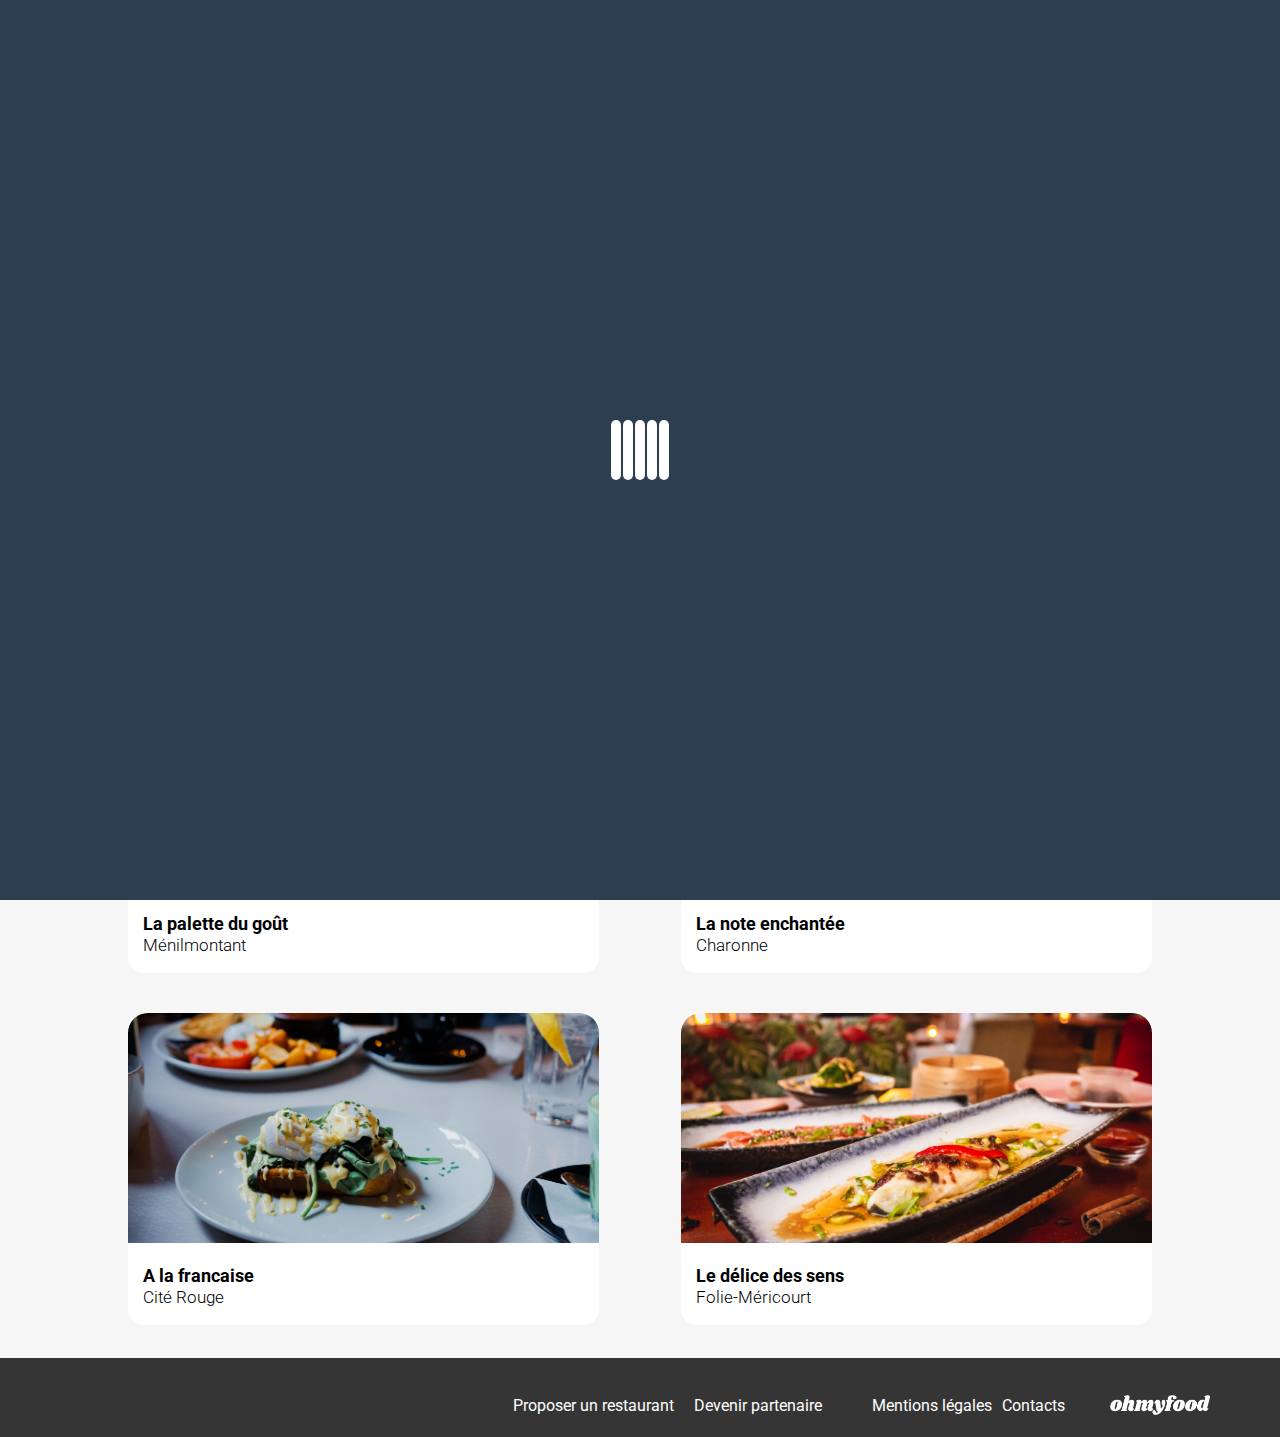
<file: index.html>
<!DOCTYPE html>
<html lang="fr">

<head>
    <meta charset="UTF-8">
    <meta name="viewport" content="width=device-width, initial-scale=1.0">
    <link rel="stylesheet" href="styles/main.css">
    <link rel="preconnect" href="https://fonts.googleapis.com">
    <link rel="preconnect" href="https://fonts.gstatic.com" crossorigin>
    <link
        href="https://fonts.googleapis.com/css2?family=Roboto:ital,wght@0,100;0,300;0,400;0,500;0,700;0,900;1,100;1,300;1,400;1,500;1,700;1,900&family=Shrikhand&display=swap"
        rel="stylesheet">
    <link rel="stylesheet" href="https://cdnjs.cloudflare.com/ajax/libs/font-awesome/6.2.1/css/all.min.css"
        integrity="sha512-MV7K8+y+gLIBoVD59lQIYicR65iaqukzvf/nwasF0nqhPay5w/9lJmVM2hMDcnK1OnMGCdVK+iQrJ7lzPJQd1w=="
        crossorigin="anonymous" referrerpolicy="no-referrer">
    <title>ohmyfood</title>
</head>

<body>

    <div id="loader">
        <div class="loader-inner">
            <div class="loader-line-wrap">
                <div class="loader-line"></div>
            </div>
            <div class="loader-line-wrap">
                <div class="loader-line"></div>
            </div>
            <div class="loader-line-wrap">
                <div class="loader-line"></div>
            </div>
            <div class="loader-line-wrap">
                <div class="loader-line"></div>
            </div>
            <div class="loader-line-wrap">
                <div class="loader-line"></div>
            </div>
        </div>
    </div>

    <header>
        <nav>
            <a href="index.html">
            </a>
        </nav>
        <img id="LogoHeader" src="assets/icons/ohmyfood.png" alt="Logo oh my food">
    </header>

    <div class="location">
        <i class="fa-solid fa-location-dot"></i>
        <p class="location__title">Paris, Belleville</p>
    </div>

    <main>

        <section class="reservation">
            <h1 class="reservation__title"> Réservez le menu qui vous convient</h1>
            <span class="reservation__subtitle">Découvrez des restaurants d'exception, sélectionnés par nos
                soins.</span>
            <a href="#restaurants" class="cta">Explorer nos restaurants</a>
        </section>


        <section class="operation">

            <h2 class="operation__title ">Fonctionnement</h2>
            <div class="operation__line">
                <ul>
                    <li class="operation__button">
                        <i class="fa-solid fa-mobile-screen-button"></i>
                        <div class="operation__text">Choisissez un restaurant</div>
                        <div class="number">1</div>
                    </li>
                    <li class="operation__button">
                        <i class="fa-solid fa-bars"></i>
                        <div class="operation__text">Composez votre menu</div>
                        <div class="number">2</div>
                    </li>
                    <li class="operation__button">
                        <i class="fa-solid fa-store"></i>
                        <div class="operation__text">Dégustez au restaurant</div>
                        <div class="number">3</div>
                    </li>
                </ul>
            </div>
        </section>

        <section class="restaurants " id="restaurants">
            <h2 id="restaurants-title">Restaurants</h2>
            <div class="container">

                <article class="card">
                    <a href="restaurants/palette.html">
                        <img src="assets/img/jay-wennington-N_Y88TWmGwA-unsplash.jpg"
                             alt="Photo du restaurant la palette du goût">
                        <h3 class="card-txt">
                            La palette du goût<br>
                            <span class="card-txt__subtitle">Ménilmontant</span>
                        </h3>
                        <div class="news">
                            <div class="nouveau">Nouveau</div>
                        </div>
                    </a>
                          <i class="fa-regular fa-heart heart-icon"></i>
                          <i class="fa-solid fa-heart heart-icon solid-heart"></i>
                </article>

                <article class="card">
                    <a href="restaurants/la-note.html">
                        <img src="assets/img/stil-u2Lp8tXIcjw-unsplash.jpg" alt="Photo du restaurant la note enchantée">
                        <h3 class="card-txt">
                            La note enchantée<br class="flop">
                            <span class="card-txt__subtitle">Charonne</span>
                        </h3>
                        <div class="news">
                            <div class="nouveau">Nouveau</div>
                        </div>
                    </a>
                          <i class="fa-regular fa-heart heart-icon"></i>
                          <i class="fa-solid fa-heart heart-icon solid-heart"></i>
                </article>

                <article class="card">
                    <a href="restaurants/francaise.html">
                        <img src="assets/img/toa-heftiba-DQKerTsQwi0-unsplash.jpg"
                            alt="Photo du restaurant à la francaise">
                        <h3 class="card-txt">
                            A la francaise<br>
                            <span class="card-txt__subtitle">Cité Rouge</span>
                        </h3>        
                    </a>
                          <i class="fa-regular fa-heart heart-icon"></i>
                          <i class="fa-solid fa-heart heart-icon solid-heart"></i>
                </article>

                <article class="card">
                    <a href="restaurants/delice.html">
                        <img src="assets/img/louis-hansel-shotsoflouis-qNBGVyOCY8Q-unsplash.jpg"
                            alt="photo du restaurant le délice des sens">
                        <h3 class="card-txt">
                            Le délice des sens<br class="flop">
                            <span class="card-txt__subtitle">Folie-Méricourt</span>
                        </h3>          
                    </a>
                          <i class="fa-regular fa-heart heart-icon"></i>
                          <i class="fa-solid fa-heart heart-icon solid-heart"></i>         
                </article>
            </div>
        </section>
    </main>
    <footer>
        <div class="footer-container">
            <img id="LogoFooter" src="assets/icons/ohmyfood.png" alt="Logo oh my food">
            <ul>
                <li class="footer-text"><i class="fa-solid fa-utensils"></i><a href="#">Proposer un restaurant</a></li>
                <li class="footer-text"><i class="fa-solid fa-handshake-angle"></i><a href="#">Devenir partenaire</a>
                </li>
                <li class="footer-text second"><a href="#">Mentions légales</a></li>
                <li class="footer-text"><a href="#">Contacts</a></li>
            </ul>
        </div>
    </footer>
</body>

</html>
</file>
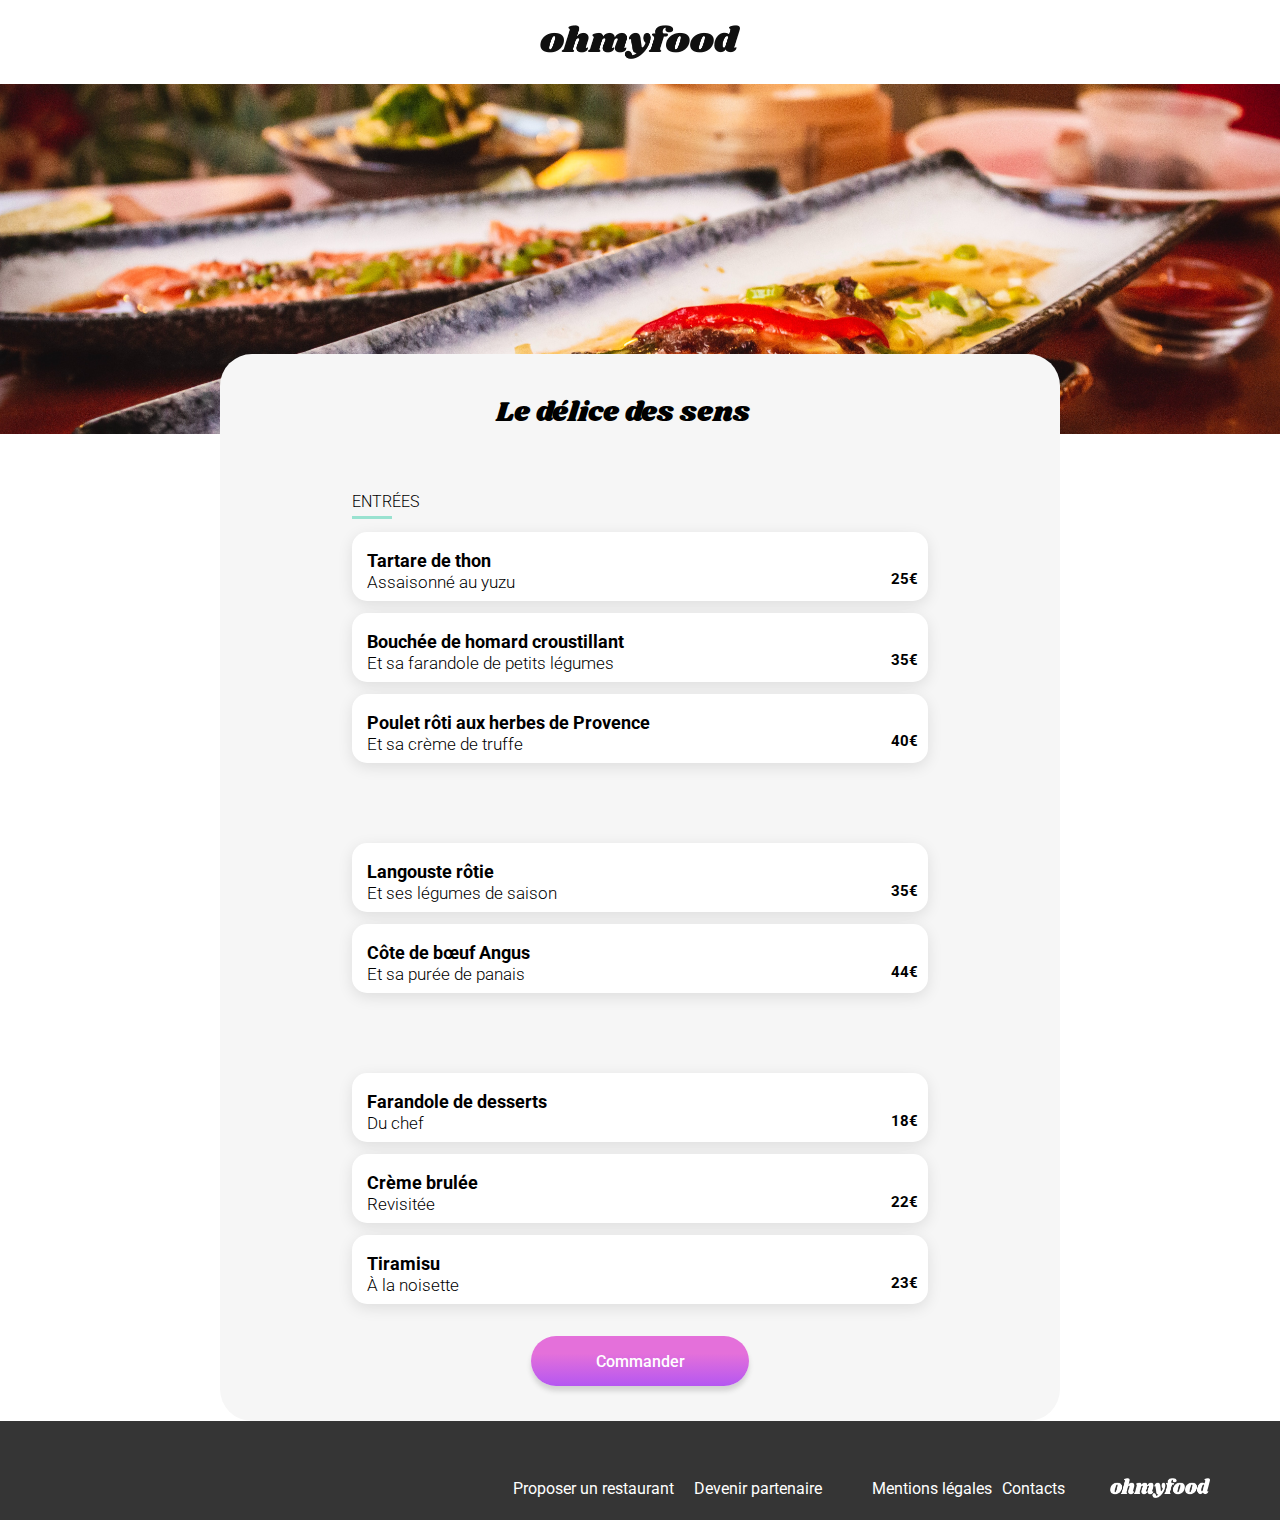
<file: restaurants/delice.html>
<!DOCTYPE html>
<html lang="fr">

<head>
    <meta charset="UTF-8">
    <meta name="viewport" content="width=device-width, initial-scale=1.0">
    <link rel="stylesheet" href="../styles/menu.css">
    <link rel="preconnect" href="https://fonts.googleapis.com">
    <link rel="preconnect" href="https://fonts.gstatic.com" crossorigin>
    <link
        href="https://fonts.googleapis.com/css2?family=Roboto:ital,wght@0,100;0,300;0,400;0,500;0,700;0,900&family=Shrikhand&display=swap"
        rel="stylesheet">
    <link rel="stylesheet" href="https://cdnjs.cloudflare.com/ajax/libs/font-awesome/6.2.1/css/all.min.css"
        integrity="sha512-MV7K8+y+gLIBoVD59lQIYicR65iaqukzvf/nwasF0nqhPay5w/9lJmVM2hMDcnK1OnMGCdVK+iQrJ7lzPJQd1w=="
        crossorigin="anonymous" referrerpolicy="no-referrer">
    <title>Menu - Le délice des sens</title>
</head>

<body>
    <header>
        <nav>
            <a href="../index.html">
                <i class="fa-solid fa-arrow-left"></i>
            </a>
        </nav>
        <img id="LogoHeader" src="../assets/icons/ohmyfood.png" alt="Logo oh my food">
    </header>

    <div class="top_image">
        <img src="../assets/img/louis-hansel-shotsoflouis-qNBGVyOCY8Q-unsplash.jpg"
            alt="Photo du Restaurant Le délice des sens">
    </div>

    <main>
        <section class="container">
            <div class="menu-title">
                <div class="menu-title__text">
                    <h1>Le délice des sens</h1>
                    <i class="fa-regular fa-heart heart-icon"></i>
                    <i class="fa-solid fa-heart heart-icon solid-heart"></i>
                </div>
            </div>

            <section class="menu-card">
                <h2 class="type-menu">Entrées</h2>

                <article class="card">
                    <div class="menu-label">
                        <h3 class="card-txt">
                            Tartare de thon<br>
                            <span class="card-txt__subtitle">Assaisonné au yuzu</span>
                        </h3>
                        <input type="checkbox" id="plat1" class="checkbox">
                        <label for="plat1" class="">
                            <span class="price">
                                <span class="card-price">25€</span>
                                <span class="marque-verif"><i class="fa-solid fa-circle-check fa-lg"></i></span>
                            </span>
                        </label>
                    </div>
                </article>

                <article class="card">
                    <div class="menu-label">
                        <h3 class="card-txt">
                            Bouchée de homard croustillant<br>
                            <span class="card-txt__subtitle">Et sa farandole de petits légumes</span>
                        </h3>
                        <input type="checkbox" id="plat2" class="checkbox">
                        <label for="plat2" class="">
                            <span class="price">
                                <span class="card-price">35€</span>
                                <span class="marque-verif"><i class="fa-solid fa-circle-check fa-lg"></i></span>
                            </span>
                        </label>
                    </div>
                </article>

                <article class="card">
                    <div class="menu-label">
                        <h3 class="card-txt">
                            Poulet rôti aux herbes de Provence<br>
                            <span class="card-txt__subtitle">Et sa crème de truffe</span>
                        </h3>
                        <input type="checkbox" id="plat3" class="checkbox">
                        <label for="plat3" class="">
                            <span class="price">
                                <span class="card-price">40€</span>
                                <span class="marque-verif"><i class="fa-solid fa-circle-check fa-lg"></i></span>
                            </span>
                        </label>
                    </div>
                </article>

                <div class="title-part P">
                    <h2 class="type-menu">Plats</h2>
                </div>

                <article class="card">
                    <div class="menu-label">
                        <h3 class="card-txt">
                            Langouste rôtie<br>
                            <span class="card-txt__subtitle">Et ses légumes de saison</span>
                        </h3>
                        <input type="checkbox" id="plat4" class="checkbox">
                        <label for="plat4" class="">
                            <span class="price">
                                <span class="card-price">35€</span>
                                <span class="marque-verif"><i class="fa-solid fa-circle-check fa-lg"></i></span>
                            </span>
                        </label>
                    </div>
                </article>

                <article class="card">
                    <div class="menu-label">
                        <h3 class="card-txt">
                            Côte de bœuf Angus<br>
                            <span class="card-txt__subtitle">Et sa purée de panais</span>
                        </h3>
                        <input type="checkbox" id="plat5" class="checkbox">
                        <label for="plat5" class="">
                            <span class="price">
                                <span class="card-price">44€</span>
                                <span class="marque-verif"><i class="fa-solid fa-circle-check fa-lg"></i></span>
                            </span>
                        </label>
                    </div>
                </article>

                <div class="title-part D">
                    <h2 class="type-menu">Dessert</h2>
                </div>

                <article class="card">
                    <div class="menu-label">
                        <h3 class="card-txt">
                            Farandole de desserts<br>
                            <span class="card-txt__subtitle">Du chef</span>
                        </h3>
                        <input type="checkbox" id="plat6" class="checkbox">
                        <label for="plat6" class="">
                            <span class="price">
                                <span class="card-price">18€</span>
                                <span class="marque-verif"><i class="fa-solid fa-circle-check fa-lg"></i></span>
                            </span>
                        </label>
                    </div>
                </article>

                <article class="card">
                    <div class="menu-label">
                        <h3 class="card-txt">
                            Crème brulée<br>
                            <span class="card-txt__subtitle">Revisitée</span>
                        </h3>
                        <input type="checkbox" id="plat7" class="checkbox">
                        <label for="plat7" class="">
                            <span class="price">
                                <span class="card-price">22€</span>
                                <span class="marque-verif"><i class="fa-solid fa-circle-check fa-lg"></i></span>
                            </span>
                        </label>
                    </div>
                </article>

                <article class="card">
                    <div class="menu-label">
                        <h3 class="card-txt">
                            Tiramisu<br>
                            <span class="card-txt__subtitle">À la noisette</span>
                        </h3>
                        <input type="checkbox" id="plat8" class="checkbox">
                        <label for="plat8" class="">
                            <span class="price">
                                <span class="card-price">23€</span>
                                <span class="marque-verif"><i class="fa-solid fa-circle-check fa-lg"></i></span>
                            </span>
                        </label>
                    </div>
                </article>

            </section>

            <div class="button">
                <a href="#" class="cta">
                    <p class="cta-text">Commander</p>
                </a>
            </div>

        </section>
    </main>

    <footer>
        <div class="footer-container">
            <img id="LogoFooter" src="../assets/icons/ohmyfood.png" alt="Logo oh my food">
            <ul>
                <li class="footer-text"><i class="fa-solid fa-utensils"></i><a href="#">Proposer un restaurant</a></li>
                <li class="footer-text"><i class="fa-solid fa-handshake-angle"></i><a href="#">Devenir partenaire</a>
                </li>
                <li class="footer-text second"><a href="#">Mentions légales</a></li>
                <li class="footer-text"><a href="#">Contacts</a></li>
            </ul>
        </div>
    </footer>
</body>

</html>
</file>
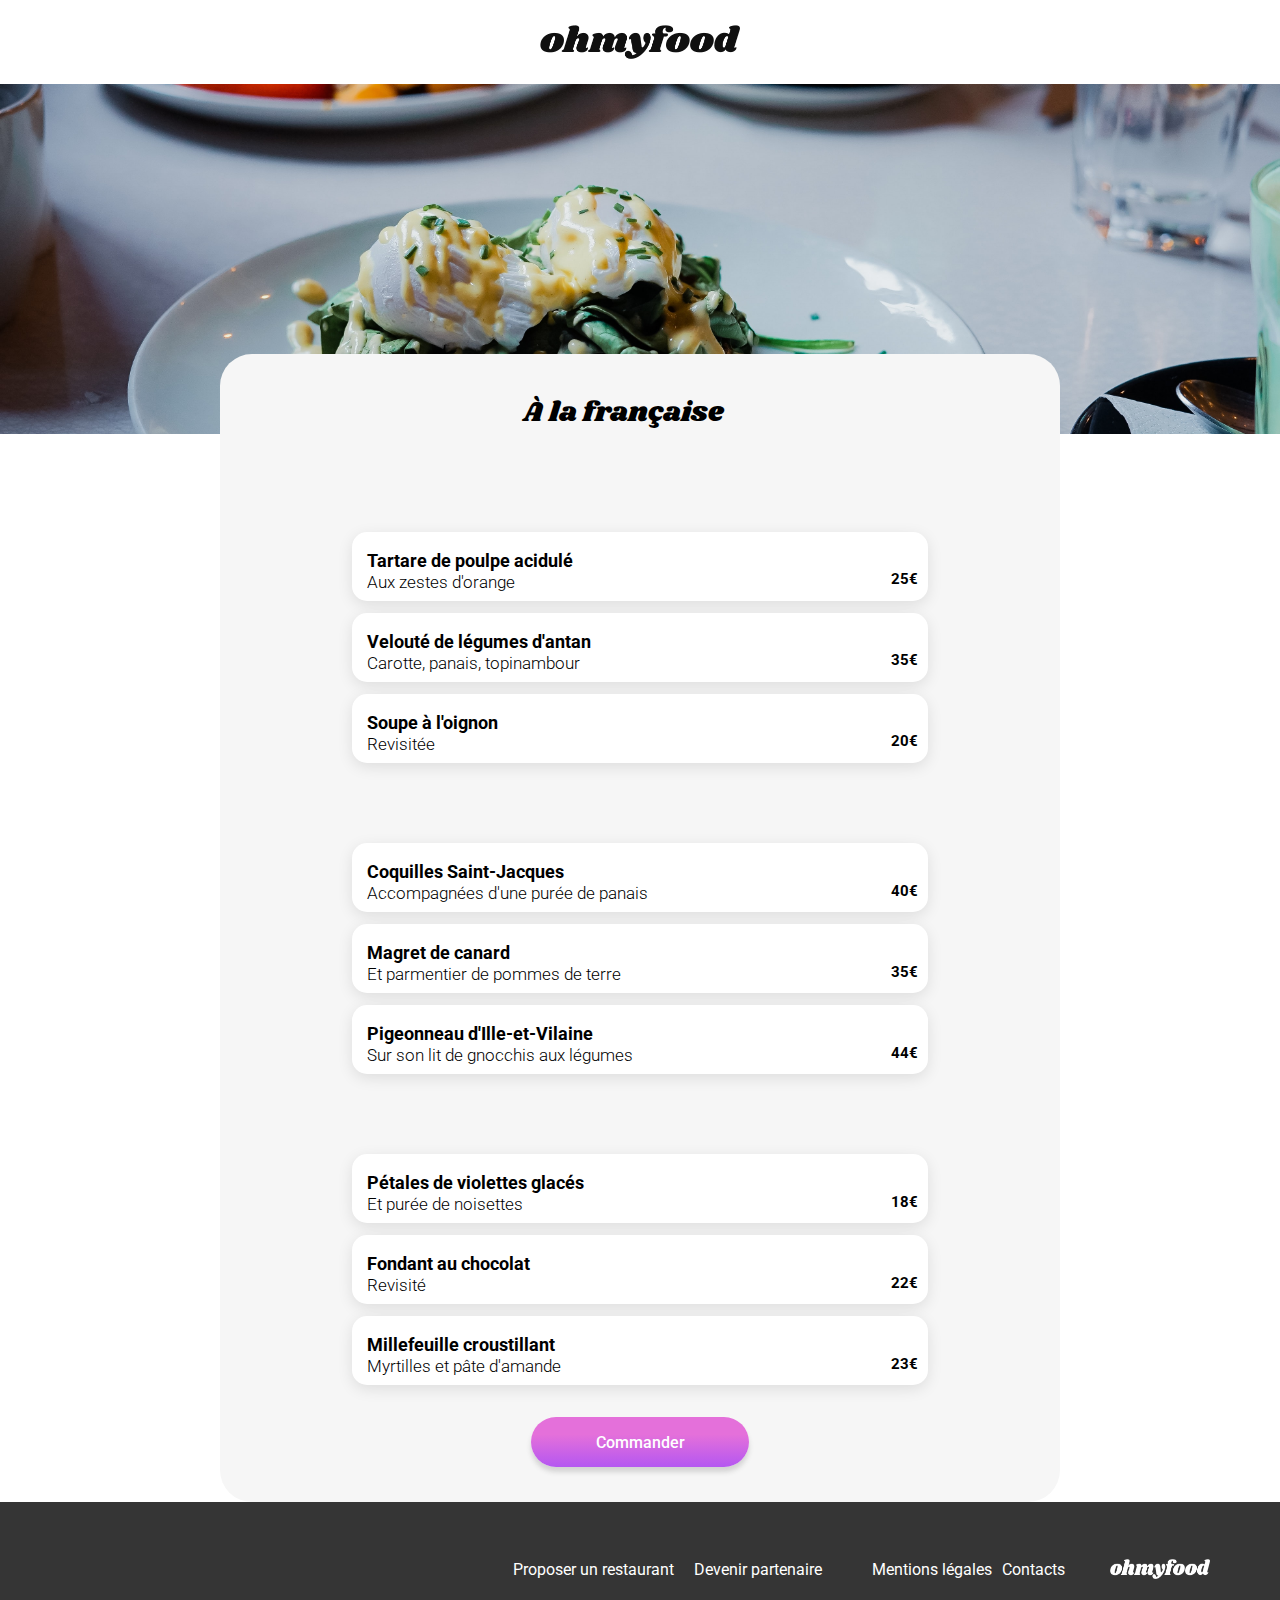
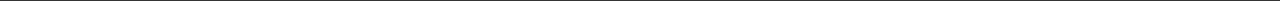
<file: restaurants/francaise.html>
<!DOCTYPE html>
<html lang="fr">

<head>
    <meta charset="UTF-8">
    <meta name="viewport" content="width=device-width, initial-scale=1.0">
    <link rel="stylesheet" href="../styles/menu.css">
    <link rel="preconnect" href="https://fonts.googleapis.com">
    <link rel="preconnect" href="https://fonts.gstatic.com" crossorigin>
    <link
        href="https://fonts.googleapis.com/css2?family=Roboto:ital,wght@0,100;0,300;0,400;0,500;0,700;0,900;1,100;1,300;1,400;1,500;1,700;1,900&family=Shrikhand&display=swap"
        rel="stylesheet">
    <link rel="stylesheet" href="https://cdnjs.cloudflare.com/ajax/libs/font-awesome/6.2.1/css/all.min.css"
        integrity="sha512-MV7K8+y+gLIBoVD59lQIYicR65iaqukzvf/nwasF0nqhPay5w/9lJmVM2hMDcnK1OnMGCdVK+iQrJ7lzPJQd1w=="
        crossorigin="anonymous" referrerpolicy="no-referrer">
    <title>Menu - À la française</title>
</head>

<body>
    <header>
        <nav>
            <a href="../index.html">
                <i class="fa-solid fa-arrow-left"></i>
            </a>
        </nav>
        <img id="LogoHeader" src="../assets/icons/ohmyfood.png" alt="Logo oh my food">
    </header>

    <div class="top_image">
        <img src="../assets/img/toa-heftiba-DQKerTsQwi0-unsplash.jpg" alt="Photo du Restaurant À la française">
    </div>

    <main>

        <section class="container">
            <div class="menu-title">
                <div class="menu-title__text">
                    <h1>À la française</h1>
                    <i class="fa-regular fa-heart heart-icon"></i>
                    <i class="fa-solid fa-heart heart-icon solid-heart"></i>
                </div>
            </div>

            <section class="menu-card">
                <div class="title-part E">
                    <h2 class="type-menu">Entrées</h2>
                </div>

                <article class="card">
                    <div class="menu-label">
                        <h3 class="card-txt">
                            Tartare de poulpe acidulé<br>
                            <span class="card-txt__subtitle">Aux zestes d'orange</span>
                        </h3>
                        <input type="checkbox" id="plat1" class="checkbox">
                        <label for="plat1" class="">
                            <span class="price">
                                <span class="card-price">25€</span>
                                <span class="marque-verif"><i class="fa-solid fa-circle-check fa-lg"></i></span>
                            </span>
                        </label>
                    </div>
                </article>

                <article class="card">
                    <div class="menu-label">
                        <h3 class="card-txt">
                            Velouté de légumes d'antan<br>
                            <span class="card-txt__subtitle">Carotte, panais, topinambour</span>
                        </h3>
                        <input type="checkbox" id="plat2" class="checkbox">
                        <label for="plat2" class="">
                            <span class="price">
                                <span class="card-price">35€</span>
                                <span class="marque-verif"><i class="fa-solid fa-circle-check fa-lg"></i></span>
                            </span>
                        </label>
                    </div>
                </article>

                <article class="card">
                    <div class="menu-label">
                        <h3 class="card-txt">
                            Soupe à l'oignon<br>
                            <span class="card-txt__subtitle">Revisitée</span>
                        </h3>
                        <input type="checkbox" id="plat3" class="checkbox">
                        <label for="plat3" class="">
                            <span class="price">
                                <span class="card-price">20€</span>
                                <span class="marque-verif"><i class="fa-solid fa-circle-check fa-lg"></i></span>
                            </span>
                        </label>
                    </div>
                </article>

                <div class="title-part P">
                    <h2 class="type-menu">Plats</h2>
                </div>

                <article class="card">
                    <div class="menu-label">
                        <h3 class="card-txt">
                            Coquilles Saint-Jacques<br>
                            <span class="card-txt__subtitle">Accompagnées d'une purée de panais</span>
                        </h3>
                        <input type="checkbox" id="plat4" class="checkbox">
                        <label for="plat4" class="">
                            <span class="price">
                                <span class="card-price">40€</span>
                                <span class="marque-verif"><i class="fa-solid fa-circle-check fa-lg"></i></span>
                            </span>
                        </label>
                    </div>
                </article>

                <article class="card">
                    <div class="menu-label">
                        <h3 class="card-txt">
                            Magret de canard<br>
                            <span class="card-txt__subtitle">Et parmentier de pommes de terre</span>
                        </h3>
                        <input type="checkbox" id="plat5" class="checkbox">
                        <label for="plat5" class="">
                            <span class="price">
                                <span class="card-price">35€</span>
                                <span class="marque-verif"><i class="fa-solid fa-circle-check fa-lg"></i></span>
                            </span>
                        </label>
                    </div>
                </article>

                <article class="card">
                    <div class="menu-label">
                        <h3 class="card-txt">
                            Pigeonneau d'Ille-et-Vilaine<br>
                            <span class="card-txt__subtitle">Sur son lit de gnocchis aux légumes</span>
                        </h3>
                        <input type="checkbox" id="plat6" class="checkbox">
                        <label for="plat6" class="">
                            <span class="price">
                                <span class="card-price">44€</span>
                                <span class="marque-verif"><i class="fa-solid fa-circle-check fa-lg"></i></span>
                            </span>
                        </label>
                    </div>
                </article>

                <div class="title-part D">
                    <h2 class="type-menu">Dessert</h2>
                </div>

                <article class="card">
                    <div class="menu-label">
                        <h3 class="card-txt">
                            Pétales de violettes glacés<br>
                            <span class="card-txt__subtitle">Et purée de noisettes</span>
                        </h3>
                        <input type="checkbox" id="plat7" class="checkbox">
                        <label for="plat7" class="">
                            <span class="price">
                                <span class="card-price">18€</span>
                                <span class="marque-verif"><i class="fa-solid fa-circle-check fa-lg"></i></span>
                            </span>
                        </label>
                    </div>
                </article>

                <article class="card">
                    <div class="menu-label">
                        <h3 class="card-txt">
                            Fondant au chocolat<br>
                            <span class="card-txt__subtitle">Revisité</span>
                        </h3>
                        <input type="checkbox" id="plat8" class="checkbox">
                        <label for="plat8" class="">
                            <span class="price">
                                <span class="card-price">22€</span>
                                <span class="marque-verif"><i class="fa-solid fa-circle-check fa-lg"></i></span>
                            </span>
                        </label>
                    </div>
                </article>

                <article class="card">
                    <div class="menu-label">
                        <h3 class="card-txt">
                            Millefeuille croustillant<br>
                            <span class="card-txt__subtitle">Myrtilles et pâte d'amande</span>
                        </h3>
                        <input type="checkbox" id="plat9" class="checkbox">
                        <label for="plat9" class="">
                            <span class="price">
                                <span class="card-price">23€</span>
                                <span class="marque-verif"><i class="fa-solid fa-circle-check fa-lg"></i></span>
                            </span>
                        </label>
                    </div>
                </article>
            </section>

            <div class="button">
                <a href="#" class="cta">
                    <p class="cta-text">Commander</p>
                </a>
            </div>

        </section>

    </main>

    <footer>
        <div class="footer-container">
            <img id="LogoFooter" src="../assets/icons/ohmyfood.png" alt="Logo oh my food">
            <ul>
                <li class="footer-text"><i class="fa-solid fa-utensils"></i><a href="#">Proposer un restaurant</a></li>
                <li class="footer-text"><i class="fa-solid fa-handshake-angle"></i><a href="#">Devenir partenaire</a>
                </li>
                <li class="footer-text second"><a href="#">Mentions légales</a></li>
                <li class="footer-text"><a href="#">Contacts</a></li>
            </ul>
        </div>
    </footer>
</body>

</html>
</file>
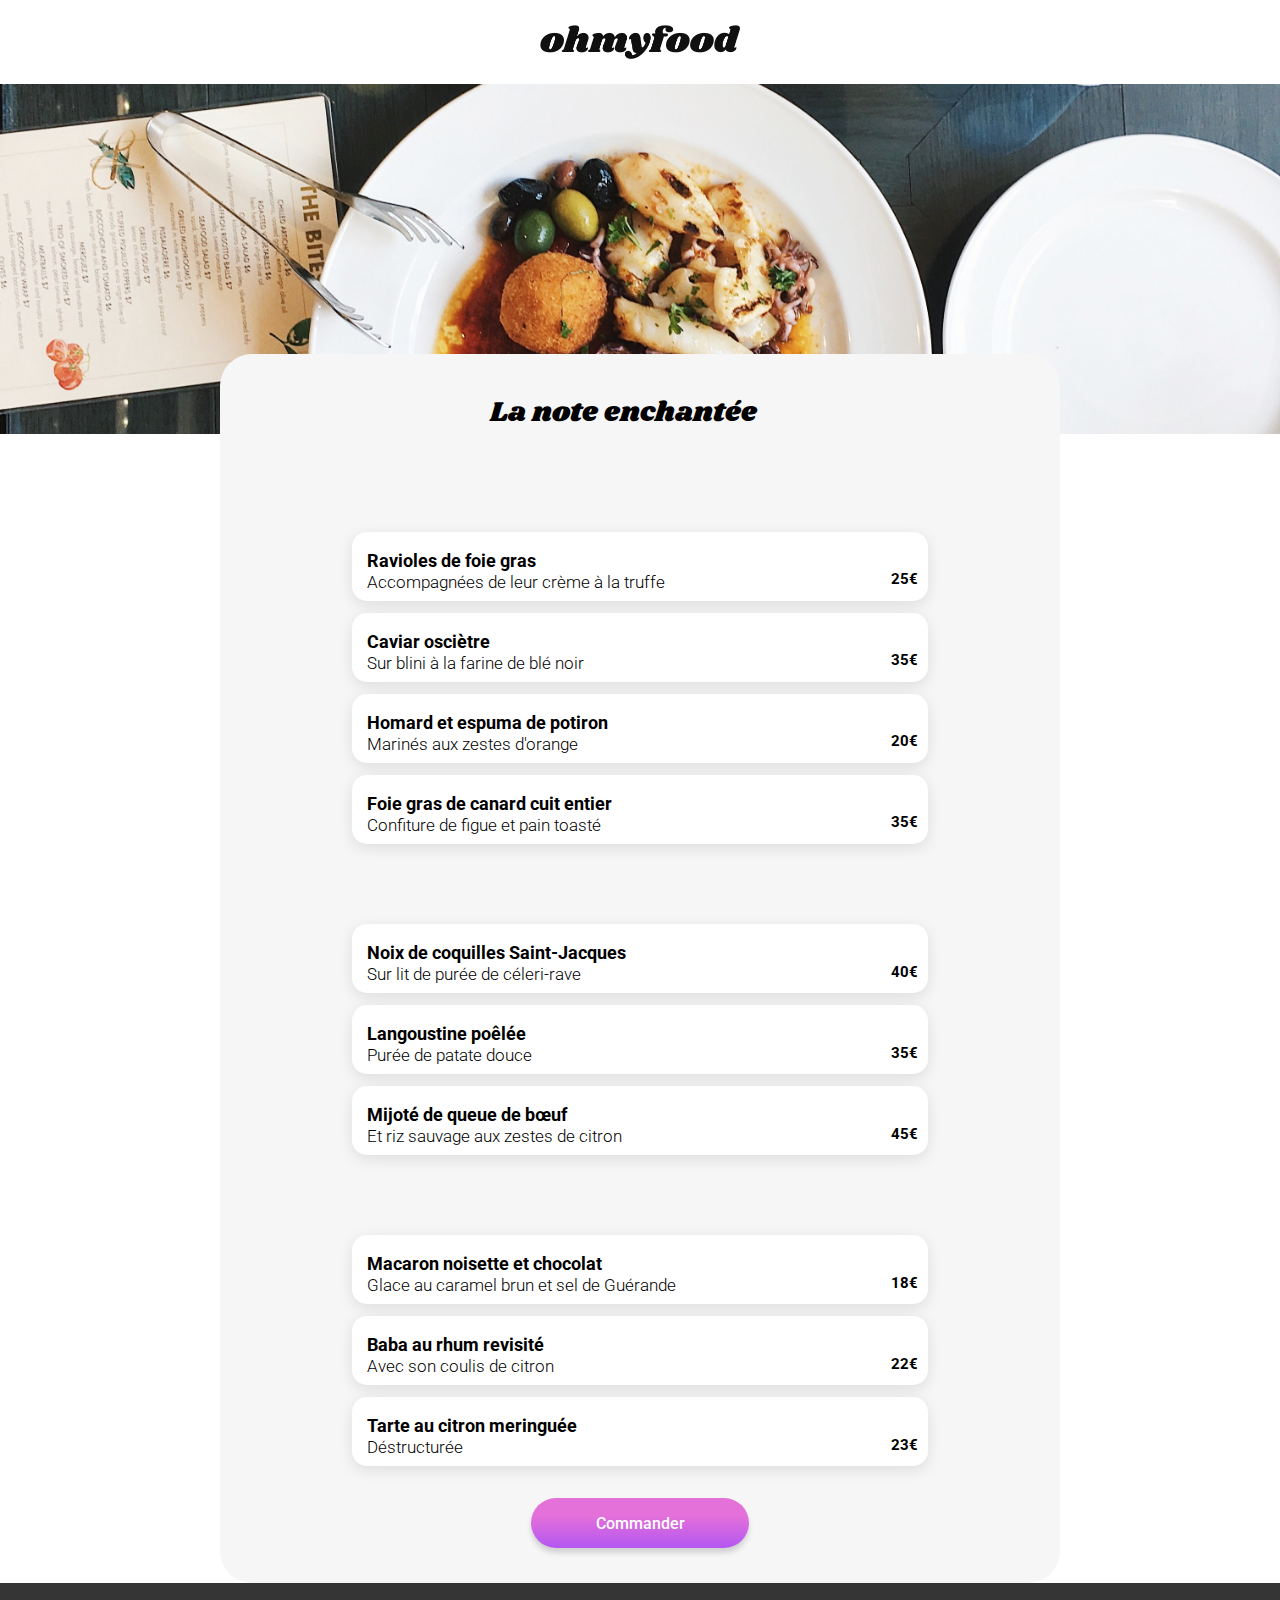
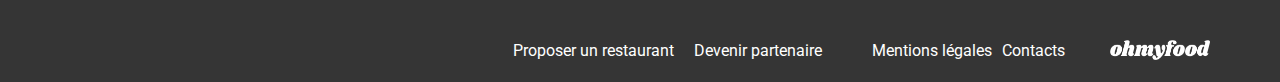
<file: restaurants/la-note.html>
<!DOCTYPE html>
<html lang="fr">

<head>
    <meta charset="UTF-8">
    <meta name="viewport" content="width=device-width, initial-scale=1.0">
    <link rel="stylesheet" href="../styles/menu.css">
    <link rel="preconnect" href="https://fonts.googleapis.com">
    <link rel="preconnect" href="https://fonts.gstatic.com" crossorigin>
    <link
        href="https://fonts.googleapis.com/css2?family=Roboto:ital,wght@0,100;0,300;0,400;0,500;0,700;0,900;1,100;1,300;1,400;1,500;1,700;1,900&family=Shrikhand&display=swap"
        rel="stylesheet">
    <link rel="stylesheet" href="https://cdnjs.cloudflare.com/ajax/libs/font-awesome/6.2.1/css/all.min.css"
        integrity="sha512-MV7K8+y+gLIBoVD59lQIYicR65iaqukzvf/nwasF0nqhPay5w/9lJmVM2hMDcnK1OnMGCdVK+iQrJ7lzPJQd1w=="
        crossorigin="anonymous" referrerpolicy="no-referrer">
    <title>Menu - La note enchantée</title>
</head>

<body>
    <header>
        <nav>
            <a href="../index.html">
                <i class="fa-solid fa-arrow-left"></i>
            </a>
        </nav>
        <img id="LogoHeader" src="../assets/icons/ohmyfood.png" alt="Logo oh my food">
    </header>

    <div class="top_image">
        <img src="../assets/img/stil-u2Lp8tXIcjw-unsplash.jpg" alt="Photo du Restaurant La note enchantée">
    </div>

    <main>
        <section class="container">
            <div class="menu-title">
                <div class="menu-title__text">
                    <h1>La note enchantée</h1>
                    <i class="fa-regular fa-heart heart-icon"></i>
                    <i class="fa-solid fa-heart heart-icon solid-heart"></i>
                </div>
            </div>

            <section class="menu-card">

                <div class="title-part E">
                    <h2 class="type-menu">Entrées</h2>
                </div>

                <article class="card">
                    <div class="menu-label">
                        <h3 class="card-txt">
                            Ravioles de foie gras<br>
                            <span class="card-txt__subtitle">Accompagnées de leur crème à la truffe</span>
                        </h3>
                        <input type="checkbox" id="plat" class="checkbox">
                        <label for="plat" class="">
                            <span class="price">
                                <span class="card-price">25€</span>
                                <span class="marque-verif"><i class="fa-solid fa-circle-check fa-lg"></i></span>
                            </span>
                        </label>
                    </div>
                </article>

                <article class="card">
                    <div class="menu-label">
                        <h3 class="card-txt">
                            Caviar osciètre<br>
                            <span class="card-txt__subtitle">Sur blini à la farine de blé noir</span>
                        </h3>
                        <input type="checkbox" id="plat2" class="checkbox">
                        <label for="plat2" class="">
                            <span class="price">
                                <span class="card-price">35€</span>
                                <span class="marque-verif"><i class="fa-solid fa-circle-check fa-lg"></i></span>
                            </span>
                        </label>
                    </div>
                </article>

                <article class="card">
                    <div class="menu-label">
                        <h3 class="card-txt">
                            Homard et espuma de potiron<br>
                            <span class="card-txt__subtitle">Marinés aux zestes d'orange</span>
                        </h3>
                        <input type="checkbox" id="plat3" class="checkbox">
                        <label for="plat3" class="">
                            <span class="price">
                                <span class="card-price">20€</span>
                                <span class="marque-verif"><i class="fa-solid fa-circle-check fa-lg"></i></span>
                            </span>
                        </label>
                    </div>
                </article>

                <article class="card">
                    <div class="menu-label">
                        <h3 class="card-txt">
                            Foie gras de canard cuit entier<br>
                            <span class="card-txt__subtitle">Confiture de figue et pain toasté</span>
                        </h3>
                        <input type="checkbox" id="plat4" class="checkbox">
                        <label for="plat4" class="">
                            <span class="price">
                                <span class="card-price">35€</span>
                                <span class="marque-verif"><i class="fa-solid fa-circle-check fa-lg"></i></span>
                            </span>
                        </label>
                    </div>
                </article>

                <div class="title-part P">
                    <h2 class="type-menu">Plats</h2>
                </div>

                <article class="card">
                    <div class="menu-label">
                        <h3 class="card-txt">
                            Noix de coquilles Saint-Jacques<br>
                            <span class="card-txt__subtitle">Sur lit de purée de céleri-rave</span>
                        </h3>
                        <input type="checkbox" id="plat5" class="checkbox">
                        <label for="plat5" class="">
                            <span class="price">
                                <span class="card-price">40€</span>
                                <span class="marque-verif"><i class="fa-solid fa-circle-check fa-lg"></i></span>
                            </span>
                        </label>
                    </div>
                </article>

                <article class="card">
                    <div class="menu-label">
                        <h3 class="card-txt">
                            Langoustine poêlée<br>
                            <span class="card-txt__subtitle">Purée de patate douce</span>
                        </h3>
                        <input type="checkbox" id="plat6" class="checkbox">
                        <label for="plat6" class="">
                            <span class="price">
                                <span class="card-price">35€</span>
                                <span class="marque-verif"><i class="fa-solid fa-circle-check fa-lg"></i></span>
                            </span>
                        </label>
                    </div>
                </article>

                <article class="card">
                    <div class="menu-label">
                        <h3 class="card-txt">
                            Mijoté de queue de bœuf<br>
                            <span class="card-txt__subtitle">Et riz sauvage aux zestes de citron</span>
                        </h3>
                        <input type="checkbox" id="plat7" class="checkbox">
                        <label for="plat7" class="">
                            <span class="price">
                                <span class="card-price">45€</span>
                                <span class="marque-verif"><i class="fa-solid fa-circle-check fa-lg"></i></span>
                            </span>
                        </label>
                    </div>
                </article>

                <div class="title-part D">
                    <h2 class="type-menu">Dessert</h2>
                </div>

                <article class="card">
                    <div class="menu-label">
                        <h3 class="card-txt">
                            Macaron noisette et chocolat<br>
                            <span class="card-txt__subtitle">Glace au caramel brun et sel de Guérande</span>
                        </h3>
                        <input type="checkbox" id="plat8" class="checkbox">
                        <label for="plat8" class="">
                            <span class="price">
                                <span class="card-price">18€</span>
                                <span class="marque-verif"><i class="fa-solid fa-circle-check fa-lg"></i></span>
                            </span>
                        </label>
                    </div>
                </article>

                <article class="card">
                    <div class="menu-label">
                        <h3 class="card-txt">
                            Baba au rhum revisité<br>
                            <span class="card-txt__subtitle">Avec son coulis de citron</span>
                        </h3>
                        <input type="checkbox" id="plat9" class="checkbox">
                        <label for="plat9" class="">
                            <span class="price">
                                <span class="card-price">22€</span>
                                <span class="marque-verif"><i class="fa-solid fa-circle-check fa-lg"></i></span>
                            </span>
                        </label>
                    </div>
                </article>

                <article class="card">
                    <div class="menu-label">
                        <h3 class="card-txt">
                            Tarte au citron meringuée<br>
                            <span class="card-txt__subtitle">Déstructurée</span>
                        </h3>
                        <input type="checkbox" id="plat10" class="checkbox">
                        <label for="plat10" class="">
                            <span class="price">
                                <span class="card-price">23€</span>
                                <span class="marque-verif"><i class="fa-solid fa-circle-check fa-lg"></i></span>
                            </span>
                        </label>
                    </div>
                </article>

            </section>

            <div class="button">
                <a href="#" class="cta">
                    <p class="cta-text">Commander</p>
                </a>
            </div>

        </section>

    </main>

    <footer>
        <div class="footer-container">
            <img id="LogoFooter" src="../assets/icons/ohmyfood.png" alt="Logo oh my food">
            <ul>
                <li class="footer-text"><i class="fa-solid fa-utensils"></i><a href="#">Proposer un restaurant</a></li>
                <li class="footer-text"><i class="fa-solid fa-handshake-angle"></i><a href="#">Devenir partenaire</a>
                </li>
                <li class="footer-text second"><a href="#">Mentions légales</a></li>
                <li class="footer-text"><a href="#">Contacts</a></li>
            </ul>
        </div>
    </footer>

</body>

</html>
</file>
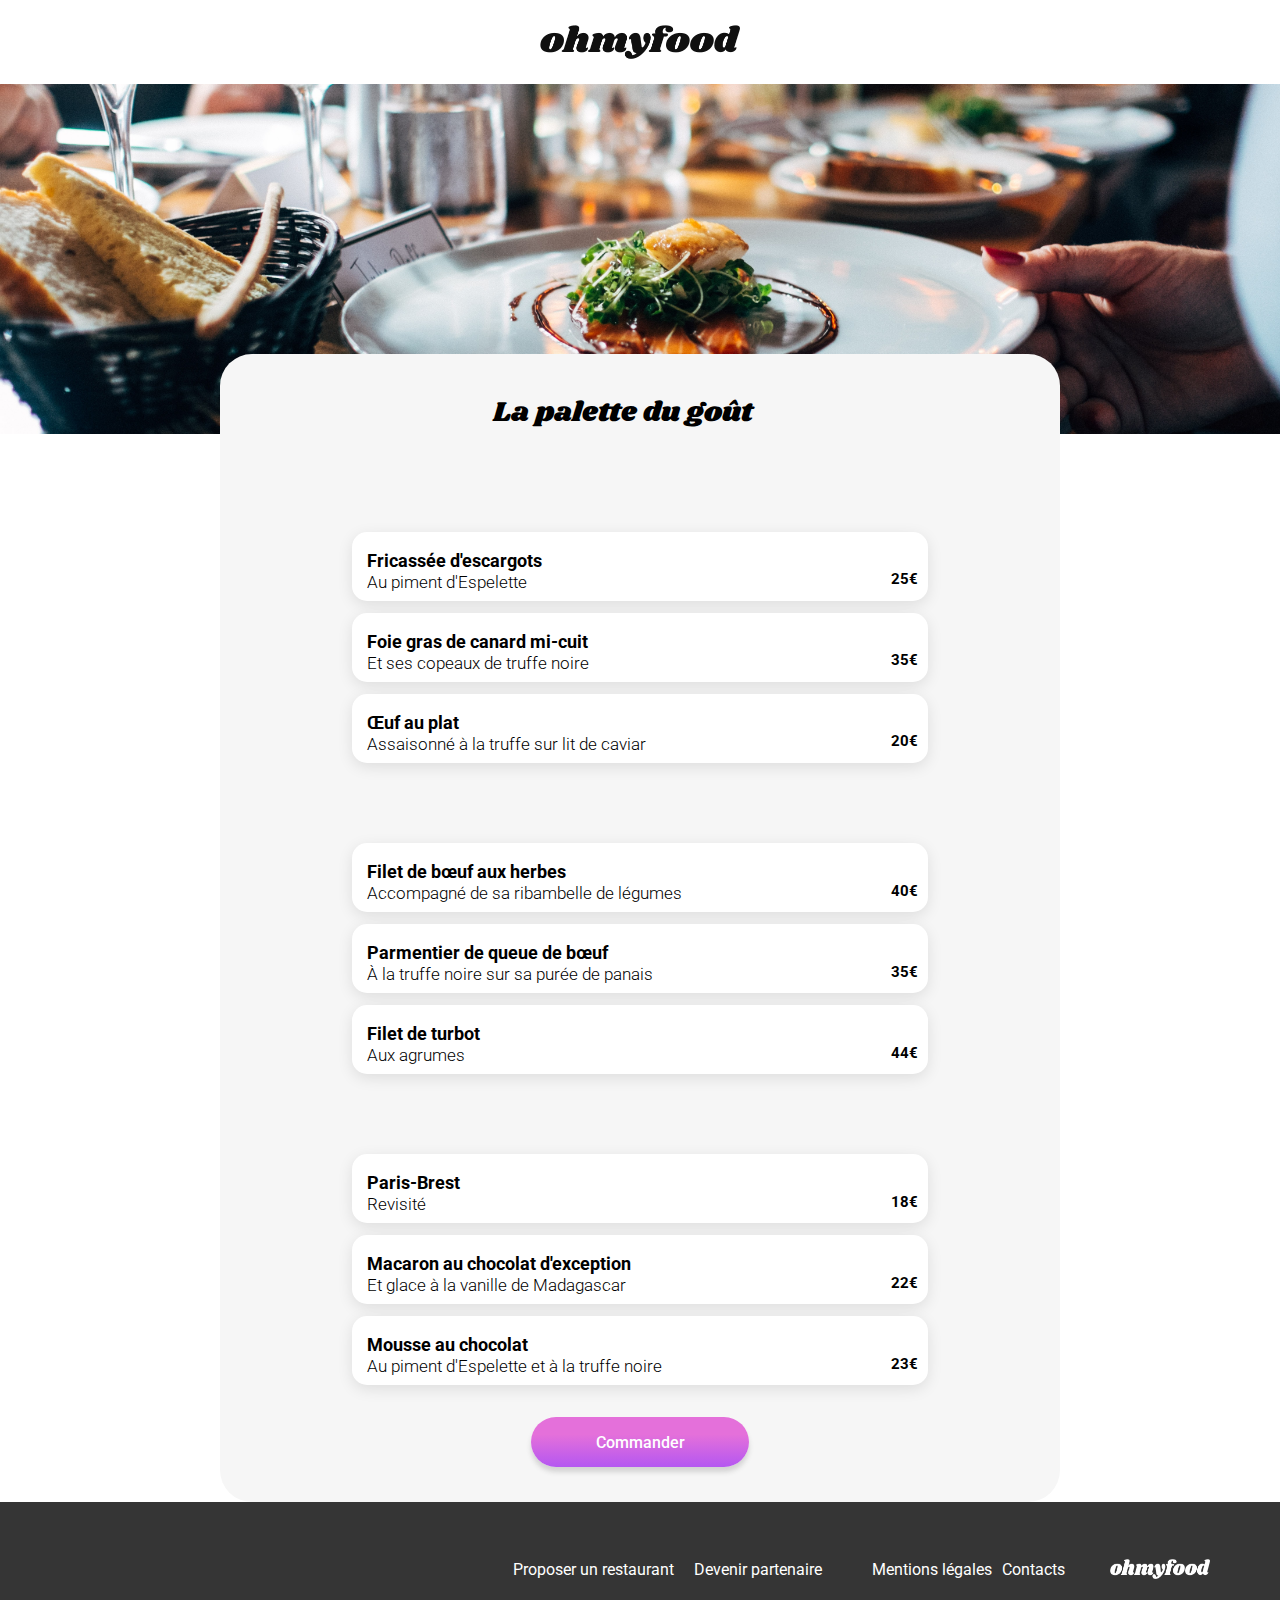
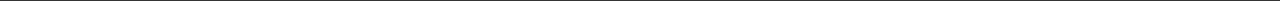
<file: restaurants/palette.html>
<!DOCTYPE html>
<html lang="fr">

<head>
    <meta charset="UTF-8">
    <meta name="viewport" content="width=device-width, initial-scale=1.0">
    <link rel="stylesheet" href="../styles/menu.css">
    <link rel="preconnect" href="https://fonts.googleapis.com">
    <link rel="preconnect" href="https://fonts.gstatic.com" crossorigin>
    <link
        href="https://fonts.googleapis.com/css2?family=Roboto:ital,wght@0,100;0,300;0,400;0,500;0,700;0,900;1,100;1,300;1,400;1,500;1,700;1,900&family=Shrikhand&display=swap"
        rel="stylesheet">
    <link rel="stylesheet" href="https://cdnjs.cloudflare.com/ajax/libs/font-awesome/6.2.1/css/all.min.css"
        integrity="sha512-MV7K8+y+gLIBoVD59lQIYicR65iaqukzvf/nwasF0nqhPay5w/9lJmVM2hMDcnK1OnMGCdVK+iQrJ7lzPJQd1w=="
        crossorigin="anonymous" referrerpolicy="no-referrer">
    <title>Menu - La palette du goût</title>
</head>

<body>

    <header>
        <nav>
            <a href="../index.html">
                <i class="fa-solid fa-arrow-left"></i>
            </a>
        </nav>
        <img id="LogoHeader" src="../assets/icons/ohmyfood.png" alt="Logo oh my food">
    </header>

    <div class="top_image">
        <img src="../assets/img/jay-wennington-N_Y88TWmGwA-unsplash.jpg" alt="Photo du Restaurant La palette du goût">
    </div>

    <main>

        <section class="container">

            <div class="menu-title">
                <div class="menu-title__text">
                    <h1>La palette du goût</h1>
                    <i class="fa-regular fa-heart heart-icon"></i>
                    <i class="fa-solid fa-heart heart-icon solid-heart"></i>
                </div>
            </div>

            <section class="menu-card">

                <div class="title-part E">
                    <h2 class="type-menu">Entrées</h2>
                </div>

                <article class="card">
                    <div class="menu-label">
                        <h3 class="card-txt">
                            Fricassée d'escargots<br>
                            <span class="card-txt__subtitle">Au piment d'Espelette</span>
                        </h3>
                        <input type="checkbox" id="plat" class="checkbox">
                        <label for="plat" class="">
                            <span class="price">
                                <span class="card-price">25€</span>
                                <span class="marque-verif"><i class="fa-solid fa-circle-check fa-lg"></i></span>
                            </span>
                        </label>
                    </div>
                </article>

                <article class="card">
                    <div class="menu-label">
                        <h3 class="card-txt">
                            Foie gras de canard mi-cuit<br>
                            <span class="card-txt__subtitle">Et ses copeaux de truffe noire</span>
                        </h3>
                        <input type="checkbox" id="plat2" class="checkbox">
                        <label for="plat2" class="">
                            <span class="price">
                                <span class="card-price">35€</span>
                                <span class="marque-verif"><i class="fa-solid fa-circle-check fa-lg"></i></span>
                            </span>
                        </label>
                    </div>
                </article>

                <article class="card">
                    <div class="menu-label">
                        <h3 class="card-txt">
                            Œuf au plat<br>
                            <span class="card-txt__subtitle">Assaisonné à la truffe sur lit de caviar</span>
                        </h3>
                        <input type="checkbox" id="plat3" class="checkbox">
                        <label for="plat3" class="">
                            <span class="price">
                                <span class="card-price">20€</span>
                                <span class="marque-verif"><i class="fa-solid fa-circle-check fa-lg"></i></span>
                            </span>
                        </label>
                    </div>
                </article>

                <div class="title-part P">
                    <h2 class="type-menu">Plats</h2>
                </div>

                <article class="card">
                    <div class="menu-label">
                        <h3 class="card-txt">
                            Filet de bœuf aux herbes<br>
                            <span class="card-txt__subtitle">Accompagné de sa ribambelle de légumes</span>
                        </h3>
                        <input type="checkbox" id="plat4" class="checkbox">
                        <label for="plat4" class="">
                            <span class="price">
                                <span class="card-price">40€</span>
                                <span class="marque-verif"><i class="fa-solid fa-circle-check fa-lg"></i></span>
                            </span>
                        </label>
                    </div>
                </article>

                <article class="card">
                    <div class="menu-label">
                        <h3 class="card-txt">
                            Parmentier de queue de bœuf<br>
                            <span class="card-txt__subtitle">À la truffe noire sur sa purée de panais</span>
                        </h3>
                        <input type="checkbox" id="plat5" class="checkbox">
                        <label for="plat5" class="">
                            <span class="price">
                                <span class="card-price">35€</span>
                                <span class="marque-verif"><i class="fa-solid fa-circle-check fa-lg"></i></span>
                            </span>
                        </label>
                    </div>
                </article>

                <article class="card">
                    <div class="menu-label">
                        <h3 class="card-txt">
                            Filet de turbot<br>
                            <span class="card-txt__subtitle">Aux agrumes</span>
                        </h3>
                        <input type="checkbox" id="plat6" class="checkbox">
                        <label for="plat6" class="">
                            <span class="price">
                                <span class="card-price">44€</span>
                                <span class="marque-verif"><i class="fa-solid fa-circle-check fa-lg"></i></span>
                            </span>
                        </label>
                    </div>
                </article>

                <div class="title-part D">
                    <h2 class="type-menu">Dessert</h2>
                </div>

                <article class="card">
                    <div class="menu-label">
                        <h3 class="card-txt">
                            Paris-Brest<br>
                            <span class="card-txt__subtitle">Revisité</span>
                        </h3>
                        <input type="checkbox" id="plat7" class="checkbox">
                        <label for="plat7" class="">
                            <span class="price">
                                <span class="card-price">18€</span>
                                <span class="marque-verif"><i class="fa-solid fa-circle-check fa-lg"></i></span>
                            </span>
                        </label>
                    </div>
                </article>

                <article class="card">
                    <div class="menu-label">
                        <h3 class="card-txt">
                            Macaron au chocolat d'exception<br>
                            <span class="card-txt__subtitle">Et glace à la vanille de Madagascar</span>
                        </h3>
                        <input type="checkbox" id="plat8" class="checkbox">
                        <label for="plat8" class="">
                            <span class="price">
                                <span class="card-price">22€</span>
                                <span class="marque-verif"><i class="fa-solid fa-circle-check fa-lg"></i></span>
                            </span>
                        </label>
                    </div>
                </article>

                <article class="card">
                    <div class="menu-label">
                        <h3 class="card-txt">
                            Mousse au chocolat<br>
                            <span class="card-txt__subtitle">Au piment d'Espelette et à la truffe noire</span>
                        </h3>
                        <input type="checkbox" id="plat9" class="checkbox">
                        <label for="plat9" class="">
                            <span class="price">
                                <span class="card-price">23€</span>
                                <span class="marque-verif"><i class="fa-solid fa-circle-check fa-lg"></i></span>
                            </span>
                        </label>
                    </div>
                </article>

            </section>

            <div class="button">
                <a href="#" class="cta">
                    <p class="cta-text">Commander</p>
                </a>
            </div>

        </section>

    </main>

    <footer>
        <div class="footer-container">
            <img id="LogoFooter" src="../assets/icons/ohmyfood.png" alt="Logo oh my food">
            <ul>
                <li class="footer-text"><i class="fa-solid fa-utensils"></i><a href="#">Proposer un restaurant</a></li>
                <li class="footer-text"><i class="fa-solid fa-handshake-angle"></i><a href="#">Devenir partenaire</a>
                </li>
                <li class="footer-text second"><a href="#">Mentions légales</a></li>
                <li class="footer-text"><a href="#">Contacts</a></li>
            </ul>
        </div>
    </footer>
</body>

</html>
</file>
<file: styles/main.css>
/****** General *****/
@keyframes loader-line-animation {
  0%, 40%, 100% {
    transform: scaleY(0.4);
  }
  20% {
    transform: scaleY(1);
  }
}
@keyframes fadeOut {
  0% {
    opacity: 1;
  }
  100% {
    opacity: 0;
    visibility: hidden;
  }
}
@keyframes showContent {
  0% {
    opacity: 0;
  }
  100% {
    opacity: 1;
    display: block;
  }
}
body {
  margin: 0 auto;
  max-width: 1440px;
  font-family: "Roboto", sans-serif;
}

#loader {
  position: fixed;
  top: 0;
  left: 0;
  width: 100%;
  height: 100%;
  background-color: #2c3e50;
  display: flex;
  justify-content: center;
  align-items: center;
  opacity: 1;
  z-index: 9999;
  animation: fadeOut 1s forwards;
}

.loader-inner {
  width: 60px;
  height: 60px;
  display: flex;
  justify-content: space-around;
  align-items: center;
}

.loader-line-wrap {
  width: 10px;
  height: 60px;
  position: relative;
  transform-origin: center;
  animation: loader-line-animation 1.2s ease-in-out infinite;
}

.loader-line {
  width: 100%;
  height: 100%;
  background-color: #fff;
  border-radius: 5px;
  transform-origin: 0 100%;
}
.loader-line:nth-child(1) {
  animation-delay: 0s;
}
.loader-line:nth-child(2) {
  animation-delay: 0.1s;
}
.loader-line:nth-child(3) {
  animation-delay: 0.2s;
}
.loader-line:nth-child(4) {
  animation-delay: 0.4s;
}
.loader-line:nth-child(5) {
  animation-delay: 0.6s;
}

.heart-checkbox {
  display: none;
}

ul {
  list-style-type: none;
}

a {
  color: inherit;
  text-decoration: none;
}

h1 {
  color: #000;
  font-family: "Roboto";
}

.cta {
  border-radius: 25px;
  background: linear-gradient(193deg, #9356DC -11.44%, #FF79DA 140%);
  box-shadow: 0px 4px 15px 0px rgba(0, 0, 0, 0.15);
  padding: 13px 18px;
  margin: auto;
  margin-top: 30px;
  color: #FFF;
  box-sizing: border-box;
  margin-bottom: 34px;
  transition: all 0.7s ease;
}

.cta:hover {
  background: linear-gradient(360deg, rgb(151, 71, 255) -40%, rgb(228, 112, 218) 65%);
  opacity: 0.8;
  box-shadow: 0px 10px 10px lightgray;
}

/******HEADER******/
header {
  display: flex;
  justify-content: center;
  align-items: center;
  align-self: center;
  padding-top: 20px;
  padding-bottom: 15px;
  position: relative;
  z-index: 3;
  box-shadow: 0px 2px 4px 0px rgba(0, 0, 0, 0.1490196078);
}

#LogoHeader {
  width: 200px;
  height: 34px;
}

/******LOCATION*****/
.location {
  background-color: #EAEAEA;
  display: flex;
  justify-content: center;
  align-items: center;
  position: relative;
  box-shadow: 0px 4px 4px 0px rgba(0, 0, 0, 0.2509803922);
}

.location__title {
  font-size: 16px;
  font-weight: 500;
  color: #353535;
}

.fa-location-dot {
  padding-right: 17px;
}

/******RESERVATION******/
.reservation {
  display: flex;
  flex-direction: column;
  text-align: center;
  background-color: #F6F6F6;
  max-width: 1440px;
}

.reservation__title {
  font-size: 25px;
  font-weight: 700;
  padding-top: 10px;
}

@media screen and (min-width: 1025px) {
  .reservation__title {
    font-size: 40px;
  }
}
.reservation__subtitle {
  font-size: 18px;
  font-weight: 300;
}

/******OPERATION******/
.operation {
  color: #000;
  padding: 18px;
  max-width: 1440px;
}
.operation .number {
  display: flex;
  align-items: center;
  justify-content: center;
  border-radius: 50px;
  background: #9356dc;
  color: white;
  width: 25px;
  height: 25px;
  position: absolute;
  left: -10px;
  top: 18px;
}

.operation ul {
  display: flex;
  flex-direction: column;
  align-items: center;
  justify-content: center;
  width: 92%;
}

.operation__title {
  font-size: 24px;
  font-weight: 700;
}

@media screen and (min-width: 1025px) {
  .operation__title {
    padding-left: 9%;
  }
  .operation__button {
    width: 23%;
  }
  .operation__line {
    display: flex;
    justify-content: center;
  }
  .operation ul {
    padding-left: 0;
    text-align: center;
    display: flex;
    flex-direction: row;
    justify-content: center;
    align-items: center;
  }
}
.operation__button {
  width: 26%;
  border-radius: 20px;
  background-color: #F6F6F6;
  box-shadow: 0px 4px 15px 0px rgba(0, 0, 0, 0.15);
  display: flex;
  padding: 20px;
  justify-content: center;
  align-items: center;
  margin-bottom: 20px;
  margin-right: 48px;
  cursor: pointer;
  position: relative;
  box-sizing: border-box;
}

@media screen and (max-width: 1025px) {
  .operation__button {
    width: 100%;
  }
}
.operation__text {
  margin-left: 25px;
  font-size: 16px;
  font-weight: 500;
  display: flex;
  justify-content: center;
}

/*******RESTAURANTS*******/
.restaurants {
  background-color: #F6F6F6;
  padding: 18px;
  max-width: 1440px;
}

@media screen and (min-width: 768px) {
  .container {
    display: flex;
    flex-wrap: wrap;
    justify-content: space-between;
    gap: 25px;
  }
}
.card {
  flex-basis: calc(47% - 10px);
  margin-bottom: 20px;
}

@media (min-width: 1025px) {
  .restaurants {
    padding-left: 10%;
    padding-right: 10%;
  }
}
.card {
  border-radius: 15px;
  background-color: #FFF;
  margin-bottom: 15px;
  width: 100%;
  position: relative;
  overflow: hidden;
}
.card img {
  border-radius: 20px 20px 0px 0px;
  width: 100%;
  height: 230px;
  -o-object-fit: cover;
     object-fit: cover;
  box-sizing: border-box;
}

.card-txt {
  padding: 0px 0px 0px 15px;
  font-size: 18px;
  font-weight: 700;
}
.card-txt__subtitle {
  font-size: 17px;
  font-weight: 300;
}

.news {
  background: #a9e0d1;
  color: #3b8468;
  border-radius: 2px;
  padding: 7px 10px;
  position: absolute;
  top: 1rem;
  right: 1rem;
  font-weight: 500;
}

@media (min-width: 768px) {
  .fa-heart {
    position: absolute;
    bottom: 0;
    right: 0;
  }
}
.heart-icon {
  font-size: 1.7rem;
  position: absolute;
  bottom: 35px;
  right: 25px;
}

.fa-regular {
  background: transparent;
  display: block;
}

.fa-solid {
  background-color: transparent;
  opacity: 0;
  font-weight: 700;
  background: linear-gradient(180deg, #FF79DA, #9356DC);
  -webkit-background-clip: text;
  -webkit-text-fill-color: transparent;
  -moz-text-fill-color: transparent;
  transition: opacity 0.5s ease-in-out;
}

.fa-solid:hover {
  cursor: pointer;
  opacity: 1;
}

/*******FOOTER******/
Footer {
  background-color: #353535;
  color: white;
  flex-direction: column;
  padding: 22px 20px;
}

footer ul {
  display: flex;
  flex-direction: row;
  justify-content: end;
  align-items: stretch;
  margin-bottom: 0;
  list-style: none;
}

.footer-container {
  display: flex;
  padding-right: 50px;
  flex-direction: row-reverse;
}

@media (max-width: 768px) {
  footer ul {
    display: flex;
    flex-direction: column;
    align-items: flex-start;
    gap: 8px;
    list-style: none;
  }
  footer {
    padding-left: 0;
  }
  .footer-container {
    margin: 0;
    display: flex;
    flex-direction: column;
  }
  #LogoFooter {
    padding-left: 59px;
    padding-top: 5px;
  }
}
@media (min-width: 768px) {
  footer li {
    margin-left: 10px;
  }
  footer ul {
    display: flex;
    justify-content: center;
  }
  .second {
    margin-left: 50px;
  }
}
@media (min-width: 769px) and (max-width: 10px) {
  .footer-container {
    display: flex;
    justify-content: start;
  }
}
.footer-text {
  display: flex;
  align-items: center;
}

#LogoFooter {
  width: 100px;
  height: 20px;
  filter: brightness(0) invert(1);
  padding-top: 15px;
  padding-left: 45px;
}

.fa-utensils,
.fa-handshake-angle {
  color: white;
  padding-right: 10px;
}/*# sourceMappingURL=main.css.map */
</file>
<file: styles/menu.css>
@charset "UTF-8";
body {
  margin: 0 auto;
  padding: 0;
  max-width: 1440px;
  font-family: "Roboto", serif;
}

main {
  color: #000;
}

h1 {
  font-family: "Shrikhand", serif;
  font-weight: 400;
  font-style: normal;
  font-size: 1.75rem;
  line-height: 40px;
}

ul {
  list-style-type: none;
}

a {
  color: inherit;
  text-decoration: none;
}

.checkbox {
  display: none;
}

.top_image {
  display: flex;
}
.top_image img {
  width: 100%;
  height: 350px;
  -o-object-fit: cover;
     object-fit: cover;
}

.button {
  justify-content: center;
  display: flex;
  border-radius: 25px;
  padding-top: 20px;
  padding-bottom: 35px;
}
.button .cta {
  border: 0px solid transparent;
  background: linear-gradient(360deg, rgb(151, 71, 255) -40%, rgb(228, 112, 218) 65%);
  width: 218px;
  height: 50px;
  border-radius: 25px;
  box-shadow: 0px 5px 5px lightgray;
  transition: all 0.7s ease;
  text-decoration: none;
  color: white;
}
.button .cta:hover {
  background: linear-gradient(360deg, rgb(151, 71, 255) -40%, rgb(228, 112, 218) 65%);
  opacity: 0.8;
  box-shadow: 0px 10px 10px lightgray;
}
.button .cta-text {
  display: flex;
  font-size: 16px;
  font-weight: 500;
  justify-content: center;
}

/*******HEADER*******/
header {
  display: flex;
  justify-content: center;
  padding-top: 25px;
  padding-bottom: 15px;
  height: 44px;
  max-width: 1440px;
  position: relative;
}

.fa-arrow {
  position: relative;
  left: -128px;
}

#LogoHeader {
  width: 200px;
  height: 34px;
}

nav {
  padding-top: 10px;
  display: flex;
  left: 30px;
  position: absolute;
}

/******BODY*******/
.container {
  width: 100%;
  display: flex;
  flex-direction: column;
  align-items: center;
  margin-top: -4rem;
  border-radius: 2rem 2rem;
  background-color: #f6f6f6;
  z-index: 1;
  position: relative;
  justify-content: center;
  max-width: 1440px;
}

@media (min-width: 1024px) {
  .container {
    width: 50%;
    padding-left: 100px;
    padding-right: 100px;
    margin: -80px auto 0 auto;
  }
}
.menu-title {
  padding-top: 20px;
  display: flex;
}
.menu-title__text {
  display: flex;
  padding-left: 22px;
}

.heart-icon {
  font-size: 1.7rem;
  position: relative;
  top: 25px;
  right: 100px;
}

@media (min-width: 768px) {
  .heart-icon {
    width: 28px;
    height: 28px;
    cursor: pointer;
    position: relative;
    display: flex;
    top: 28px;
    left: 35px;
  }
}
.fa-regular {
  background: transparent;
  display: block;
}

.fa-solid {
  background-color: transparent;
  opacity: 0;
  font-weight: 700;
  background: linear-gradient(180deg, #FF79DA, #9356DC);
  -webkit-background-clip: text;
  -webkit-text-fill-color: transparent;
  -moz-text-fill-color: transparent;
  transition: opacity 0.5s ease-in-out;
}

.fa-solid:hover {
  cursor: pointer;
  opacity: 1;
}

/****MENU***/
@keyframes fadeInUp {
  from {
    opacity: 0;
    transform: translateY(20px);
  }
  to {
    opacity: 1;
    transform: translateY(0);
  }
}
.title-part {
  opacity: 0;
  animation: fadeInUp 0.7s ease forwards;
  padding-left: 12px;
}

.E {
  animation-delay: 0.3s;
}

.P {
  animation-delay: 1s;
}

.D {
  animation-delay: 1.7s;
}

.type-menu {
  font-size: 16px;
  font-weight: 300;
  text-transform: uppercase;
  border-bottom: 3px solid #99e2d0;
  width: 40px;
  padding-bottom: 5px;
  margin-top: 2.5rem;
}

.entries {
  display: flex;
  flex-direction: column;
  padding-right: 20px;
}

@keyframes fadeInLeft {
  from {
    opacity: 0;
    transform: translateX(100%);
  }
}
.card {
  display: flex;
  cursor: pointer;
  position: relative;
  border-radius: 15px;
  background-color: #FFFFFF;
  box-shadow: 0px 4px 15px 0px rgba(0, 0, 0, 0.1);
  margin: 12px 0px;
  width: 100%;
  height: 69px;
  animation: fadeInLeft 0.7s ease forwards;
  animation-delay: 0.1s;
  overflow: hidden;
}

.card-txt {
  font-size: 18px;
  font-weight: 700;
}

.card-txt__subtitle {
  font-size: 17px;
  font-weight: 300;
}

.menu-card {
  width: 90%;
}

.menu-label {
  width: 100%;
  position: relative;
  cursor: pointer;
  overflow: hidden;
  padding-left: 15px;
}

.price {
  display: flex;
  position: absolute;
  right: 0px;
  top: 50%;
  transform: translateY(-50%);
  transition: transform 0.3s ease;
}

.card-price {
  font-size: 15px;
  font-weight: 700;
  line-height: 16px;
  position: absolute;
  right: 10px;
  transform: translateY(30%);
}

.card:hover .price {
  transform: translateX(-48px);
  /* Décale le prix vers la gauche */
}

.marque-verif {
  position: absolute;
  width: 48px;
  height: 69px;
  background-color: #6fd1b9;
  border-radius: 0px 15px 15px 0px;
  transform: translateX(0%);
  transition: transform 0.3s ease;
  bottom: -35px;
}

.card:hover + .menu-label .marque-verif {
  transform: translateX(0%);
  visibility: visible;
}

.card:hover + .menu-label .price {
  transform: translateX(-5px);
}

.card:hover + .menu-label .card-txt {
  width: calc(80% - 75px);
  overflow: hidden;
  white-space: nowrap;
  text-overflow: ellipsis;
}

.fa-circle-check {
  color: #FFFFFF;
  position: relative;
  top: 10px;
  left: 15px;
}

.fa-lg {
  font-size: 1.25em;
  line-height: 0.05em;
  vertical-align: -0.075em;
  color: white;
}

.fa-check-circle:before,
.fa-circle-check:before {
  content: "\f058";
  top: 9px;
  position: absolute;
}

@media (max-width: 768px) {
  .menu {
    display: flex;
    align-items: center;
    justify-content: center;
  }
  h1 {
    font-size: 25px;
    padding-right: 130px;
  }
  .card:hover .card-txt {
    width: calc(100% - 75px);
    overflow: hidden;
    white-space: nowrap;
    text-overflow: ellipsis;
  }
}
/*****FOOTER******/
Footer {
  background-color: #353535;
  color: white;
  flex-direction: column;
  padding: 22px 20px;
  max-width: 1440px;
}

footer ul {
  display: flex;
  flex-direction: row;
  justify-content: end;
  align-items: stretch;
  margin-bottom: 0;
  list-style: none;
}

.footer-container {
  display: flex;
  padding-right: 50px;
  padding-top: 20px;
  flex-direction: row-reverse;
}

@media (max-width: 768px) {
  footer ul {
    display: flex;
    flex-direction: column;
    align-items: flex-start;
    gap: 8px;
    list-style: none;
  }
  footer {
    padding-left: 0;
  }
  .footer-container {
    margin: 0;
    display: flex;
    flex-direction: column;
  }
  #LogoFooter {
    padding-left: 59px;
    padding-top: 5px;
  }
}
@media (min-width: 768px) {
  footer li {
    margin-left: 10px;
  }
  footer ul {
    display: flex;
    justify-content: center;
  }
  .second {
    margin-left: 50px;
  }
}
@media (min-width: 769px) and (max-width: 10px) {
  .footer-container {
    display: flex;
    justify-content: start;
  }
}
.footer-text {
  display: flex;
  align-items: center;
}

#LogoFooter {
  width: 100px;
  height: 20px;
  filter: brightness(0) invert(1);
  padding-top: 15px;
  padding-left: 45px;
}

.fa-utensils,
.fa-handshake-angle {
  color: white;
  padding-right: 10px;
}/*# sourceMappingURL=menu.css.map */
</file>
